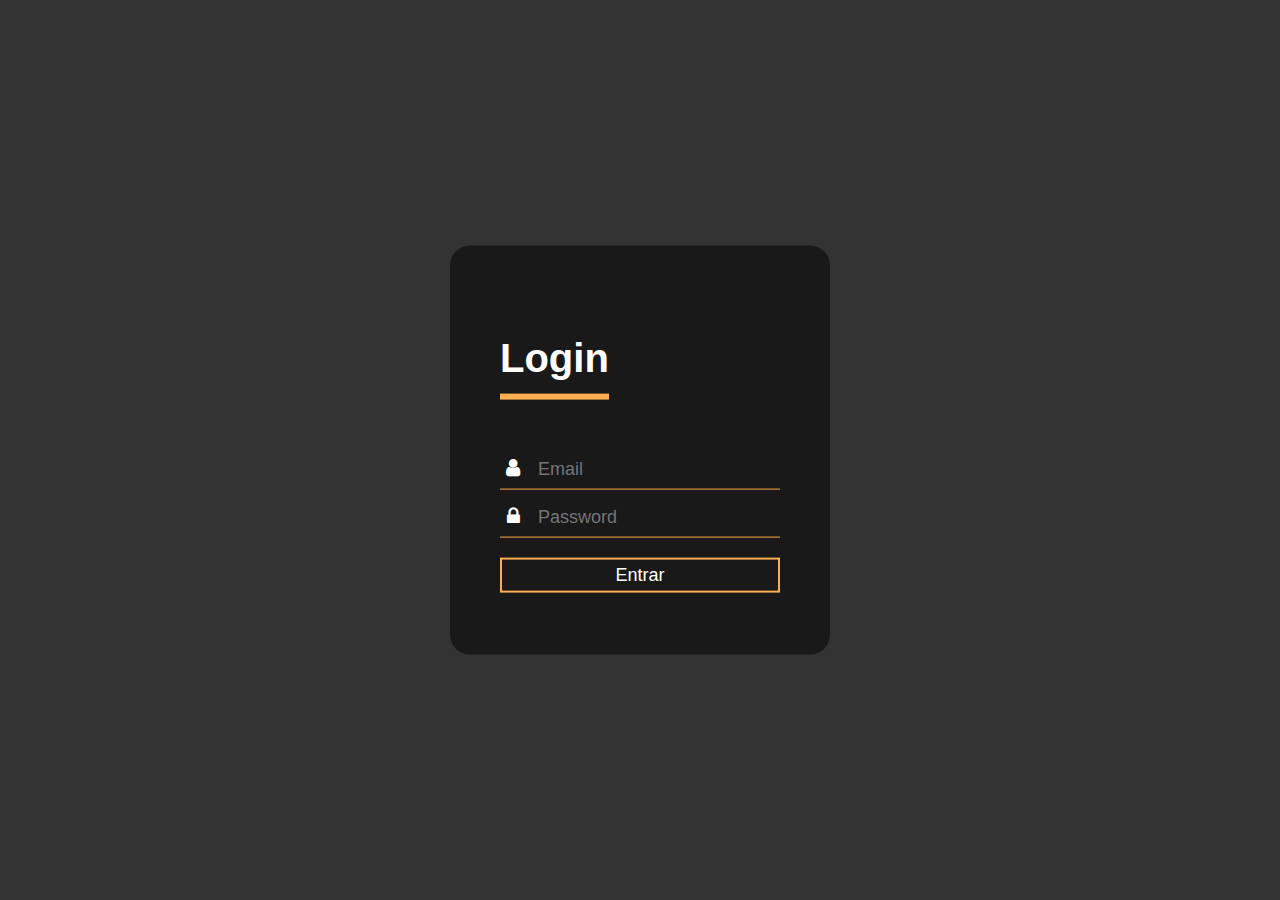
<file: index.html>
<!DOCTYPE html>
<html>
    <head>
        <title>Formulário de login HTML/CSS</title>
        <meta charset="utf-8">
        <meta name="viewport" content="width=device-width">
        <link rel="stylesheet" href="./assets/css/index.css">
    </head>
    <body>
        <div class="login-box">
            <h1>Login</h1>
            <form action="login_accion.php" method="post">
                <div class="textbox">
                    <i class="fa fa-user" aria-hidden="true"></i>
                    <input type="text" placeholder="Email" id="email" name="email" value="">
                </div>

                <div class="textbox">
                    <i class="fa fa-lock" aria-hidden="true"></i>
                    <input type="password" placeholder="Password" id="clave" name="clave" value="">
                </div>

                <input type="submit" class="btn" name="" value="Entrar">
            </form>
        </div>
    </body>
</html>
</file>
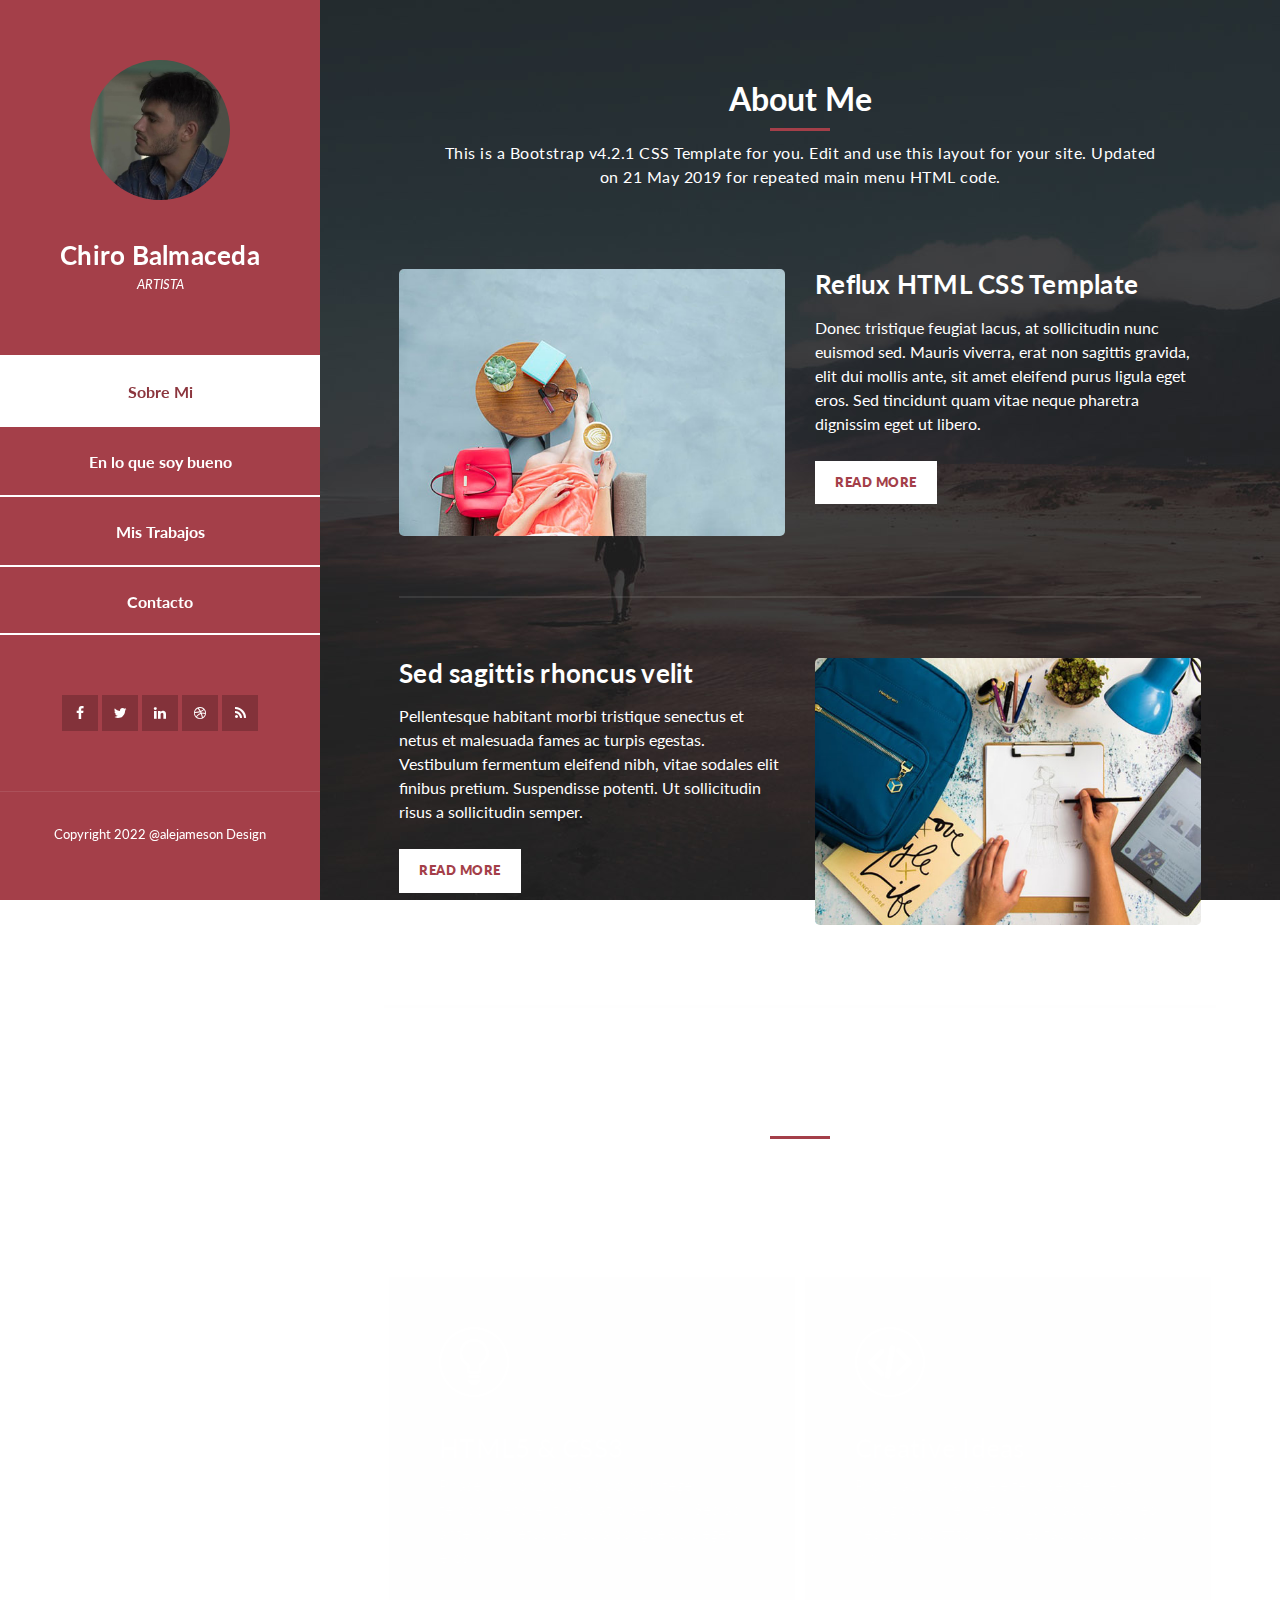
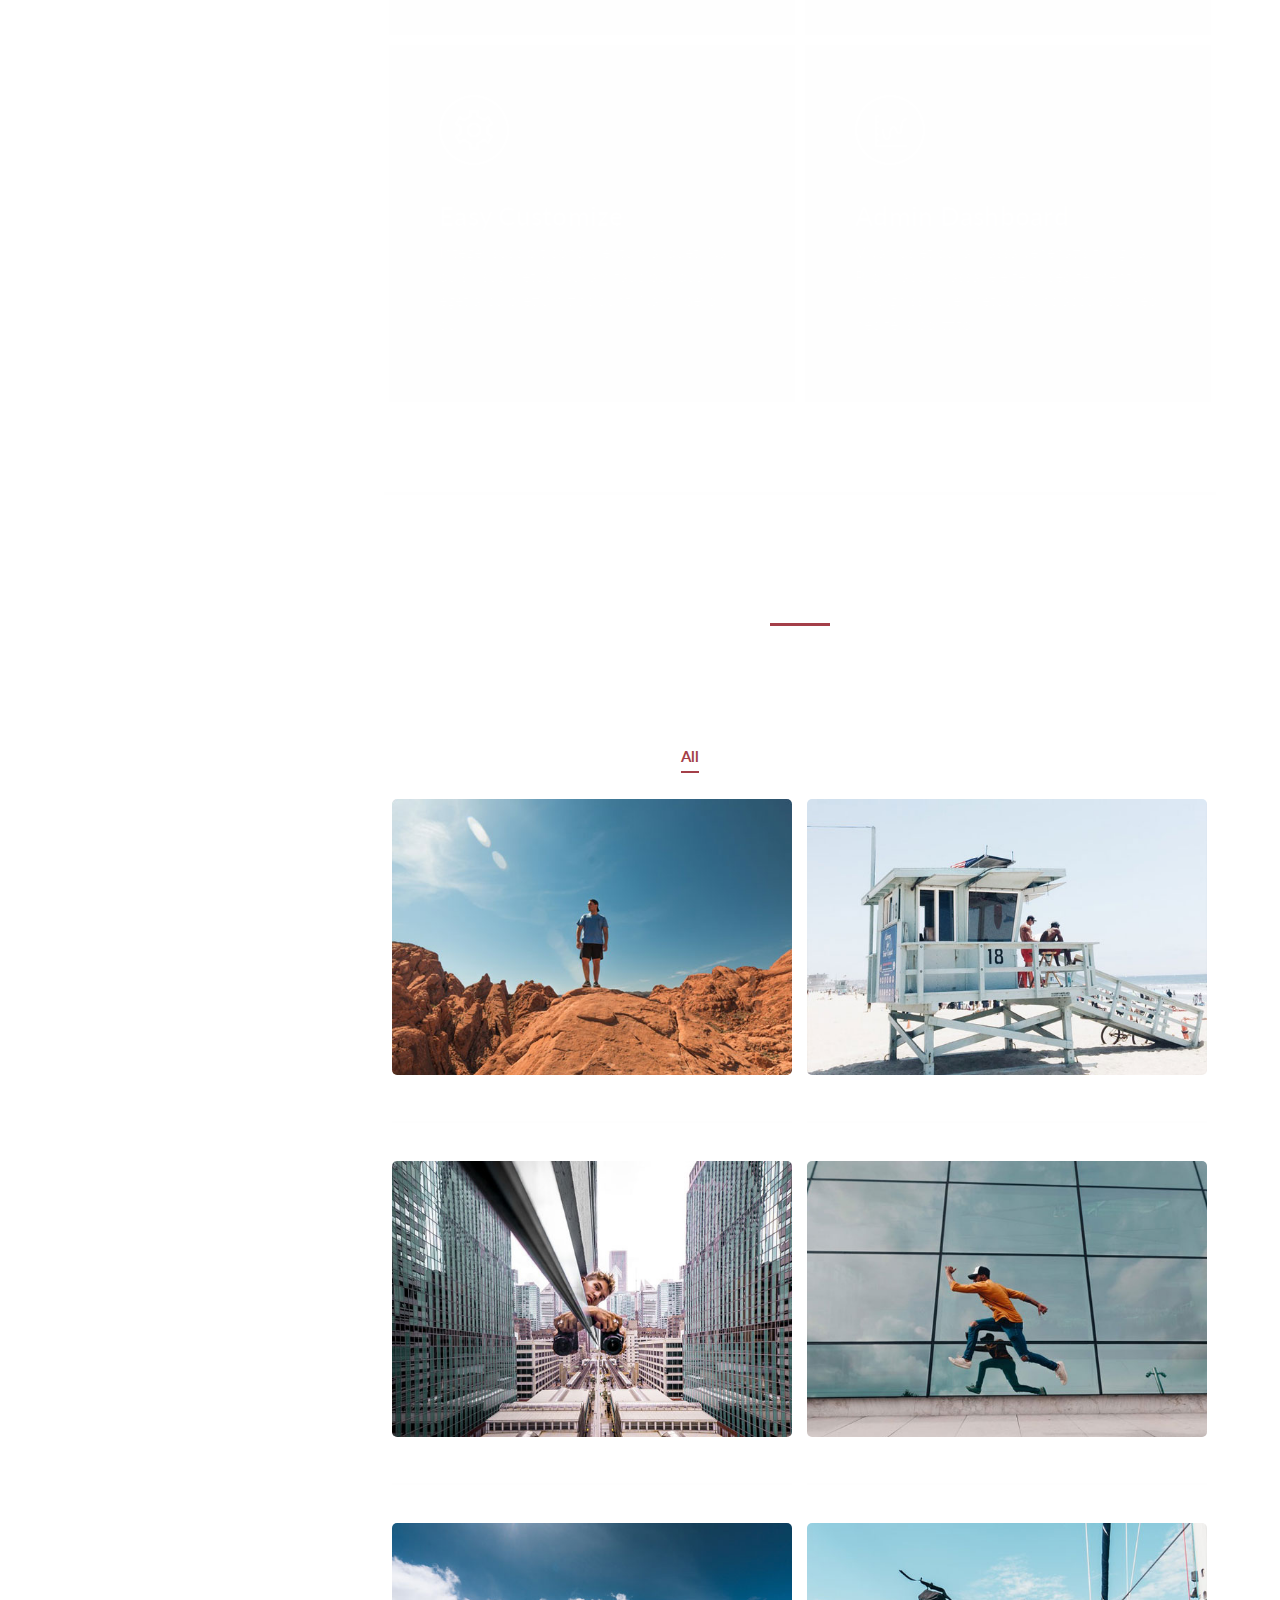
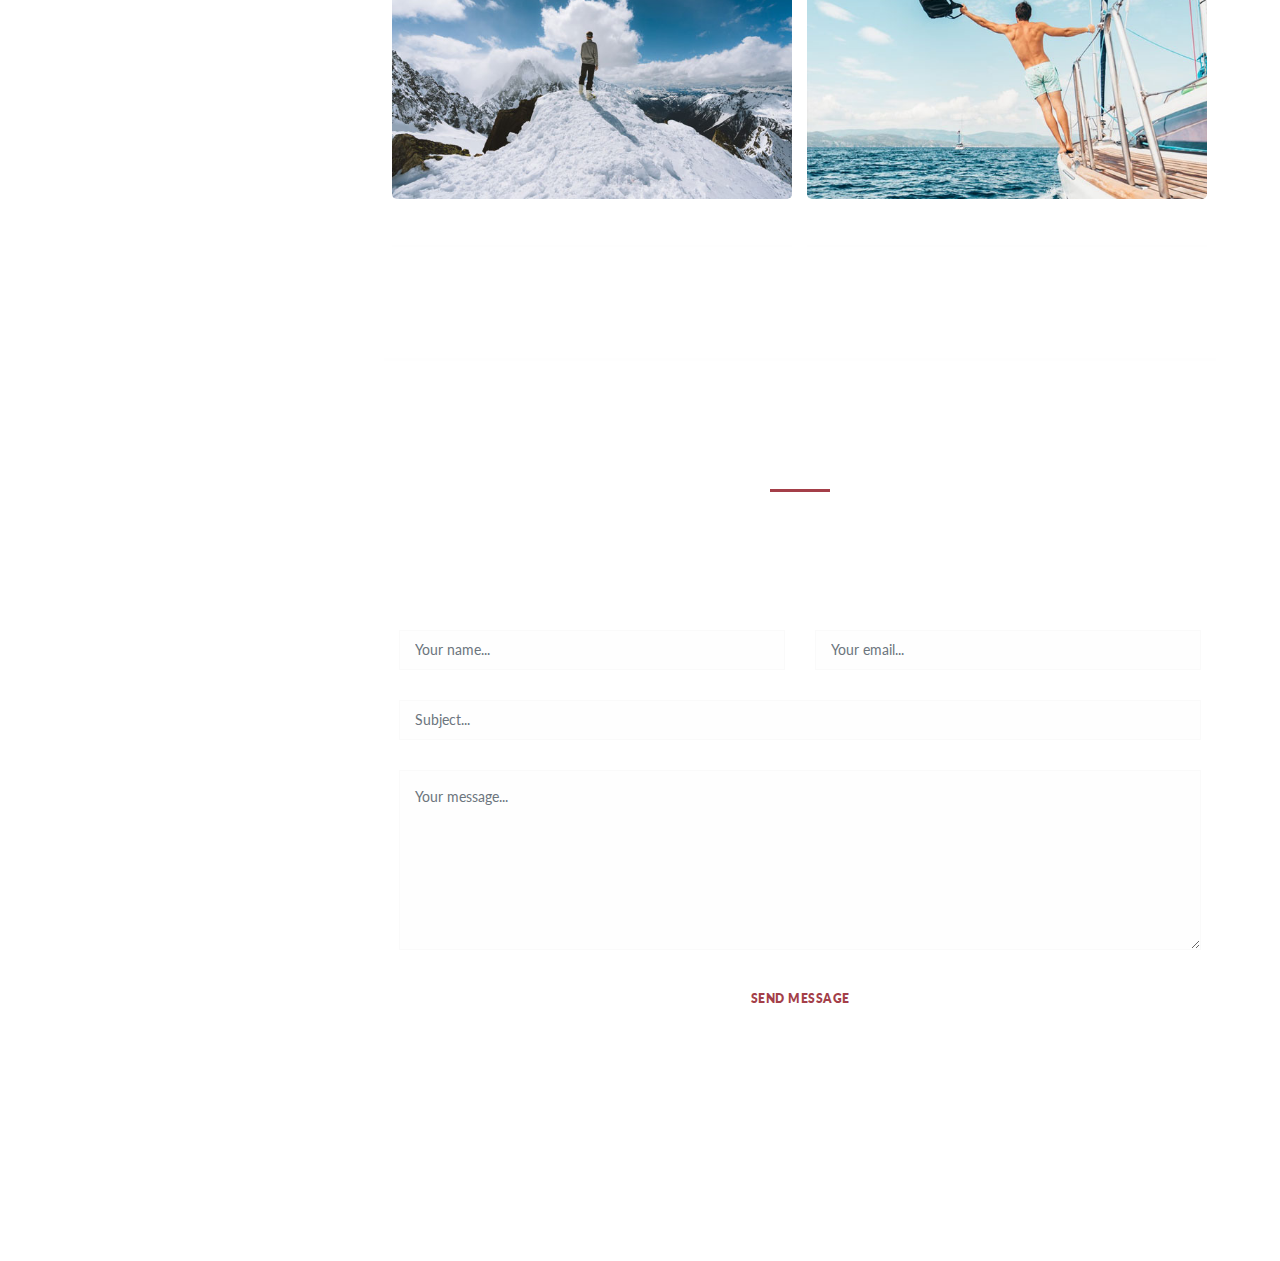
<file: portfolio.html>
<!DOCTYPE html>
<html lang="en">
  <head>
    <meta charset="utf-8" />
    <meta
      name="viewport"
      content="width=device-width, initial-scale=1, shrink-to-fit=no"
    />
    <meta name="description" content="" />
    <meta name="author" content="" />
    <link
      href="https://fonts.googleapis.com/css?family=Lato:100,300,400,700,900"
      rel="stylesheet"
    />

    <title>Reflux HTML CSS Template</title>
<!--
Reflux Template
https://templatemo.com/tm-531-reflux
-->
    <!-- Bootstrap core CSS -->
    <link href="vendor/bootstrap/css/bootstrap.min.css" rel="stylesheet" />

    <!-- Additional CSS Files -->
    <link rel="stylesheet" href="assets/css/fontawesome.css" />
    <link rel="stylesheet" href="assets/css/templatemo-style.css" />
    <link rel="stylesheet" href="assets/css/owl.css" />
    <link rel="stylesheet" href="assets/css/lightbox.css" />
  </head>

  <body>
    <div id="page-wraper">
      <!-- Sidebar Menu -->
      <div class="responsive-nav">
        <i class="fa fa-bars" id="menu-toggle"></i>
        <div id="menu" class="menu">
          <i class="fa fa-times" id="menu-close"></i>
          <div class="container">
            <div class="image">
              <a href="#"><img src="assets/images/author-image.jpg" alt="" /></a>
            </div>
            <div class="author-content">
              <h4>Chiro Balmaceda</h4>
              <span>ARTISTA</span>
            </div>
            <nav class="main-nav" role="navigation">
              <ul class="main-menu">
                <li><a href="#section1">Sobre Mi</a></li>
                <li><a href="#section2">En lo que soy bueno</a></li>
                <li><a href="#section3">Mis Trabajos</a></li>
                <li><a href="#section4">Contacto</a></li>
              </ul>
            </nav>
            <div class="social-network">
              <ul class="soial-icons">
                <li>
                  <a href="https://fb.com/templatemo"
                    ><i class="fa fa-facebook"></i
                  ></a>
                </li>
                <li>
                  <a href="#"><i class="fa fa-twitter"></i></a>
                </li>
                <li>
                  <a href="#"><i class="fa fa-linkedin"></i></a>
                </li>
                <li>
                  <a href="#"><i class="fa fa-dribbble"></i></a>
                </li>
                <li>
                  <a href="#"><i class="fa fa-rss"></i></a>
                </li>
              </ul>
            </div>
            <div class="copyright-text">
              <p>Copyright 2022 @alejameson Design</p>
            </div>
          </div>
        </div>
      </div>

      <section class="section about-me" data-section="section1">
        <div class="container">
          <div class="section-heading">
            <h2>About Me</h2>
            <div class="line-dec"></div>
            <span
              >This is a Bootstrap v4.2.1 CSS Template for you. Edit and use
              this layout for your site. Updated on 21 May 2019 for repeated main menu HTML code.</span
            >
          </div>
          <div class="left-image-post">
            <div class="row">
              <div class="col-md-6">
                <div class="left-image">
                  <img src="assets/images/left-image.jpg" alt="" />
                </div>
              </div>
              <div class="col-md-6">
                <div class="right-text">
                  <h4>Reflux HTML CSS Template</h4>
                  <p>
                    Donec tristique feugiat lacus, at sollicitudin nunc euismod
                    sed. Mauris viverra, erat non sagittis gravida, elit dui
                    mollis ante, sit amet eleifend purus ligula eget eros. Sed
                    tincidunt quam vitae neque pharetra dignissim eget ut
                    libero.
                  </p>
                  <div class="white-button">
                    <a href="#">Read More</a>
                  </div>
                </div>
              </div>
            </div>
          </div>
          <div class="right-image-post">
            <div class="row">
              <div class="col-md-6">
                <div class="left-text">
                  <h4>Sed sagittis rhoncus velit</h4>
                  <p>
                    Pellentesque habitant morbi tristique senectus et netus et
                    malesuada fames ac turpis egestas. Vestibulum fermentum
                    eleifend nibh, vitae sodales elit finibus pretium.
                    Suspendisse potenti. Ut sollicitudin risus a sollicitudin
                    semper.
                  </p>
                  <div class="white-button">
                    <a href="#">Read More</a>
                  </div>
                </div>
              </div>
              <div class="col-md-6">
                <div class="right-image">
                  <img src="assets/images/right-image.jpg" alt="" />
                </div>
              </div>
            </div>
          </div>
        </div>
      </section>

      <section class="section my-services" data-section="section2">
        <div class="container">
          <div class="section-heading">
            <h2>What I’m good at?</h2>
            <div class="line-dec"></div>
            <span
              >Curabitur leo felis, rutrum vitae varius eu, malesuada a tortor.
              Vestibulum congue leo et tellus aliquam, eu viverra nulla semper.
              Nullam eu faucibus diam. Donec eget massa ante.</span
            >
          </div>
          <div class="row">
            <div class="col-md-6">
              <div class="service-item">
                <div class="first-service-icon service-icon"></div>
                <h4>HTML5 &amp; CSS3</h4>
                <p>
                  Phasellus non convallis dolor. Integer tempor hendrerit arcu
                  at bibendum. Sed ac ante non metus vehicula congue quis eget
                  eros.
                </p>
              </div>
            </div>
            <div class="col-md-6">
              <div class="service-item">
                <div class="second-service-icon service-icon"></div>
                <h4>Creative Ideas</h4>
                <p>
                  Proin lacus massa, eleifend sed fermentum in, dignissim vel
                  metus. Nunc accumsan leo nec felis porttitor, ultricies
                  faucibus purus mollis.
                </p>
              </div>
            </div>
            <div class="col-md-6">
              <div class="service-item">
                <div class="third-service-icon service-icon"></div>
                <h4>Easy Customize</h4>
                <p>
                  Integer suscipit condimentum aliquet. Nam quis risus metus.
                  Nullam faucibus quam eget arcu pretium tincidunt. Nam libero
                  dui.
                </p>
              </div>
            </div>
            <div class="col-md-6">
              <div class="service-item">
                <div class="fourth-service-icon service-icon"></div>
                <h4>Admin Dashboard</h4>
                <p>
                  Vivamus et dui a massa venenatis fringilla. Proin lacus massa,
                  eleifend sed fermentum in, dignissim vel metus. Nunc accumsan
                  leo nec felis porttitor.
                </p>
              </div>
            </div>
          </div>
        </div>
      </section>

      <section class="section my-work" data-section="section3">
        <div class="container">
          <div class="section-heading">
            <h2>My Work</h2>
            <div class="line-dec"></div>
            <span
              >Aenean sollicitudin ex mauris, lobortis lobortis diam euismod sit
              amet. Duis ac elit vulputate, lobortis arcu quis, vehicula
              mauris.</span
            >
          </div>
          <div class="row">
            <div class="isotope-wrapper">
              <form class="isotope-toolbar">
                <label
                  ><input
                    type="radio"
                    data-type="*"
                    checked=""
                    name="isotope-filter"
                  />
                  <span>all</span></label
                >
                <label
                  ><input
                    type="radio"
                    data-type="people"
                    name="isotope-filter"
                  />
                  <span>people</span></label
                >
                <label
                  ><input
                    type="radio"
                    data-type="nature"
                    name="isotope-filter"
                  />
                  <span>nature</span></label
                >
                <label
                  ><input
                    type="radio"
                    data-type="animals"
                    name="isotope-filter"
                  />
                  <span>animals</span></label
                >
              </form>
              <div class="isotope-box">
                <div class="isotope-item" data-type="nature">
                  <figure class="snip1321">
                    <img
                      src="assets/images/portfolio-01.jpg"
                      alt="sq-sample26"
                    />
                    <figcaption>
                      <a
                        href="assets/images/portfolio-01.jpg"
                        data-lightbox="image-1"
                        data-title="Caption"
                        ><i class="fa fa-search"></i
                      ></a>
                      <h4>First Title</h4>
                      <span>free to use our template</span>
                    </figcaption>
                  </figure>
                </div>

                <div class="isotope-item" data-type="people">
                  <figure class="snip1321">
                    <img
                      src="assets/images/portfolio-02.jpg"
                      alt="sq-sample26"
                    />
                    <figcaption>
                      <a
                        href="assets/images/portfolio-02.jpg"
                        data-lightbox="image-1"
                        data-title="Caption"
                        ><i class="fa fa-search"></i
                      ></a>
                      <h4>Second Title</h4>
                      <span>please tell your friends</span>
                    </figcaption>
                  </figure>
                </div>

                <div class="isotope-item" data-type="animals">
                  <figure class="snip1321">
                    <img
                      src="assets/images/portfolio-03.jpg"
                      alt="sq-sample26"
                    />
                    <figcaption>
                      <a
                        href="assets/images/portfolio-03.jpg"
                        data-lightbox="image-1"
                        data-title="Caption"
                        ><i class="fa fa-search"></i
                      ></a>
                      <h4>Item Third</h4>
                      <span>customize anything</span>
                    </figcaption>
                  </figure>
                </div>

                <div class="isotope-item" data-type="people">
                  <figure class="snip1321">
                    <img
                      src="assets/images/portfolio-04.jpg"
                      alt="sq-sample26"
                    />
                    <figcaption>
                      <a
                        href="assets/images/portfolio-04.jpg"
                        data-lightbox="image-1"
                        data-title="Caption"
                        ><i class="fa fa-search"></i
                      ></a>
                      <h4>Item Fourth</h4>
                      <span>Re-distribution not allowed</span>
                    </figcaption>
                  </figure>
                </div>

                <div class="isotope-item" data-type="nature">
                  <figure class="snip1321">
                    <img
                      src="assets/images/portfolio-05.jpg"
                      alt="sq-sample26"
                    />
                    <figcaption>
                      <a
                        href="assets/images/portfolio-05.jpg"
                        data-lightbox="image-1"
                        data-title="Caption"
                        ><i class="fa fa-search"></i
                      ></a>
                      <h4>Fifth Awesome</h4>
                      <span>Ut sollicitudin risus</span>
                    </figcaption>
                  </figure>
                </div>

                <div class="isotope-item" data-type="animals">
                  <figure class="snip1321">
                    <img
                      src="assets/images/portfolio-06.jpg"
                      alt="sq-sample26"
                    />
                    <figcaption>
                      <a
                        href="assets/images/portfolio-06.jpg"
                        data-lightbox="image-1"
                        data-title="Caption"
                        ><i class="fa fa-search"></i
                      ></a>
                      <h4>Awesome Sixth</h4>
                      <span>Donec eget massa ante</span>
                    </figcaption>
                  </figure>
                </div>
              </div>
            </div>
          </div>
        </div>
      </section>

      <section class="section contact-me" data-section="section4">
        <div class="container">
          <div class="section-heading">
            <h2>Contact Me</h2>
            <div class="line-dec"></div>
            <span
              >Fusce eget nibh nec justo interdum condimentum. Morbi justo ex,
              efficitur at ante ac, tincidunt maximus ligula. Lorem ipsum dolor
              sit amet, consectetur adipiscing elit.</span
            >
          </div>
          <div class="row">
            <div class="right-content">
              <div class="container">
                <form id="contact" action="contact_accion.php" method="post">
                  <div class="row">
                    <div class="col-md-6">
                      <fieldset>
                        <input
                          name="name"
                          type="text"
                          class="form-control"
                          id="name"
                          placeholder="Your name..."
                          required=""
                        />
                      </fieldset>
                    </div>
                    <div class="col-md-6">
                      <fieldset>
                        <input
                          name="email"
                          type="text"
                          class="form-control"
                          id="email"
                          placeholder="Your email..."
                          required=""
                        />
                      </fieldset>
                    </div>
                    <div class="col-md-12">
                      <fieldset>
                        <input
                          name="subject"
                          type="text"
                          class="form-control"
                          id="subject"
                          placeholder="Subject..."
                          required=""
                        />
                      </fieldset>
                    </div>
                    <div class="col-md-12">
                      <fieldset>
                        <textarea
                          name="message"
                          rows="6"
                          class="form-control"
                          id="message"
                          placeholder="Your message..."
                          required=""
                        ></textarea>
                      </fieldset>
                    </div>
                    <div class="col-md-12">
                      <fieldset>
                        <button type="submit" id="form-submit" class="button">
                          Send Message
                        </button>
                      </fieldset>
                    </div>
                  </div>
                </form>
              </div>
            </div>
          </div>
        </div>
      </section>
    </div>

    <!-- Scripts -->
    <!-- Bootstrap core JavaScript -->
    <script src="vendor/jquery/jquery.min.js"></script>
    <script src="vendor/bootstrap/js/bootstrap.bundle.min.js"></script>

    <script src="assets/js/isotope.min.js"></script>
    <script src="assets/js/owl-carousel.js"></script>
    <script src="assets/js/lightbox.js"></script>
    <script src="assets/js/custom.js"></script>
    <script>
      //according to loftblog tut
      $(".main-menu li:first").addClass("active");

      var showSection = function showSection(section, isAnimate) {
        var direction = section.replace(/#/, ""),
          reqSection = $(".section").filter(
            '[data-section="' + direction + '"]'
          ),
          reqSectionPos = reqSection.offset().top - 0;

        if (isAnimate) {
          $("body, html").animate(
            {
              scrollTop: reqSectionPos
            },
            800
          );
        } else {
          $("body, html").scrollTop(reqSectionPos);
        }
      };

      var checkSection = function checkSection() {
        $(".section").each(function() {
          var $this = $(this),
            topEdge = $this.offset().top - 80,
            bottomEdge = topEdge + $this.height(),
            wScroll = $(window).scrollTop();
          if (topEdge < wScroll && bottomEdge > wScroll) {
            var currentId = $this.data("section"),
              reqLink = $("a").filter("[href*=\\#" + currentId + "]");
            reqLink
              .closest("li")
              .addClass("active")
              .siblings()
              .removeClass("active");
          }
        });
      };

      $(".main-menu").on("click", "a", function(e) {
        e.preventDefault();
        showSection($(this).attr("href"), true);
      });

      $(window).scroll(function() {
        checkSection();
      });
    </script>
  </body>
</html>
</file>
<file: assets/css/index.css>
@import "https://stackpath.bootstrapcdn.com/font-awesome/4.7.0/css/font-awesome.min.css";

body {
    margin: 0;
    padding: 0;
    font-family: sans-serif;
    background-color: #333;
    background-size: cover;
}

.login-box {
    width: 280px;
    position: absolute;
    top: 50%;
    left: 50%;
    transform: translate(-50%, -50%);
    color: #fff;
    background: rgba(0, 0, 0, 0.5);
    padding: 50px;
    border-radius: 20px;
}

.login-box h1 {
    float: left;
    font-size: 40px;
    border-bottom: 6px solid #fcaf50;
    margin-bottom: 50px;
    padding: 13px 0;
}

.textbox {
    width: 100%;
    overflow: hidden;
    font-size: 20px;
    padding: 8px 0;
    margin: 8px 0;
    border-bottom: 1px solid #fcaf50;
}

.textbox i {
    width: 26px;
    float: left;
    text-align: center;
}

.textbox input {
    border: none;
    outline: none;
    background-color: transparent;
    color: #fff;
    font-size: 18px;
    width: 80%;
    float: left;
    margin: 0 10px;
}

.btn {
    width: 100%;
    background-color: transparent;
    border: 2px solid #fcaf50;
    color: #fff;
    padding: 5px;
    font-size: 18px;
    cursor: pointer;
    margin: 12px 0;
}

.btn:hover {
    background-color: #fcaf50;
    color: #000;
    transition: .5s;
}

.btn:active {
    background-color: #000;
    color: #fcaf50;
}
</file>
<file: assets/css/templatemo-style.css>
/*

Reflux Template

https://templatemo.com/tm-531-reflux

*/

@import url(fontawesome.css);
@import url("https://fonts.googleapis.com/css?family=Lato:100,300,400,700,900");
body {
    font-family: 'Lato', sans-serif;
}

#page-wraper {
    background: url(../images/page-bg.jpg) no-repeat center center fixed;
    -webkit-background-size: cover;
    -moz-background-size: cover;
    -o-background-size: cover;
    background-size: cover;
    width: 100%;
}


/* Basic */

body {
    overflow-x: hidden;
}

input,
select,
textarea {
    outline: none;
}

a,
a:hover {
    text-decoration: none;
}

p {
    font-size: 16px;
    line-height: 24px;
    color: #fff;
}

h4 {
    font-size: 26px;
    font-weight: 700;
    color: #fff;
    letter-spacing: 0.25px;
}

img {
    width: 100%;
    overflow: hidden;
}

ul {
    padding: 0;
    margin: 0;
    list-style: none;
}

ul li {
    display: inline-block;
}

html {
    -webkit-box-sizing: border-box;
    -moz-box-sizing: border-box;
    box-sizing: border-box;
}

*,
*:before,
*:after {
    -webkit-box-sizing: inherit;
    -moz-box-sizing: inherit;
    box-sizing: inherit;
}

.clearfix {
    zoom: 1;
}

.clearfix:before,
.clearfix:after {
    content: "";
    display: table;
}

.clearfix:after {
    clear: both;
}

.container {
    margin: 0 auto;
}

.main-nav {
    text-align: center;
}

.main-nav li:last-child a {
    border-bottom: 2px solid #fff;
}

.main-nav li {
    display: block;
}

.main-nav li a {
    height: 70px;
    line-height: 70px;
    display: inline-block;
    font-size: 16px;
    font-weight: 700;
    color: #fff;
    width: 100%;
    transition: all 0.5s;
    border-top: 2px solid #fff;
}

.main-nav li:hover a,
.main-nav li.active a {
    background: #fff;
    color: #8c363e;
}

/* Sidebar Menu */

.menu .image {
    margin-top: 60px;
}

.menu .image img {
    width: 140px;
    height: 140px;
    border-radius: 50%;
    text-align: center;
}

.menu .author-content {
    margin: 40px 0px 60px 0px;
}

.menu .author-content h4 {
    margin-bottom: 0px;
}

.menu .author-content span {
    font-size: 13px;
    font-style: italic;
    color: #fff;
}

.menu .social-network {
    margin-top: 60px;
}

.menu .social-network ul li {
    margin: 0 3px;
}

.menu .social-network ul li a {
    width: 40px;
    height: 40px;
    display: inline-block;
    text-align: center;
    line-height: 40px;
    background-color: rgba(0, 0, 0, 0.2);
    color: #fff;
    font-size: 14px;
    transition: all 0.5s;
}

.menu .social-network ul li a:hover {
    background-color: #fff;
    color: #a43f49;
}

.menu .copyright-text {
    position: relative;
    margin-top: 60px;
}

.menu .copyright-text p {
    border-top: 1px solid rgba(250, 250, 250, 0.1);
    display: inline-block;
    width: 100%;
    padding-left: 30px;
    padding-right: 30px;
    padding-top: 30px;
    font-size: 13px;
}

.menu:before,
.menu:after {
    content: "";
    display: table;
}

.menu:after {
    clear: both;
}

.menu a {
    text-decoration: none;
    color: inherit;
}

.menu {
    text-align: center;
}

.menu::-webkit-scrollbar {
    display: none;
}

.menu {
    left: 10%;
  -webkit-transition: -webkit-transform 233ms cubic-bezier(0, 0, 0.21, 1);
  -webkit-overflow-scrolling: touch;
  background-color: #a43f49;
  box-sizing: border-box;
  height: 100vh;  
  max-height: 100vh !important;
  max-width: 80vw !important;
  min-width: 45px !important;
  outline: none;
  overflow-x: hidden !important;
  overflow-y: auto !important;
  padding: 0;
  position: fixed !important;
  top: calc(0px);  
  width: 20%;
  will-change: transform;
  z-index: 9999 !important;
}

.menu-toggle {
  color: #fff;
  cursor: pointer;
  font-size: 25px;
  position: fixed;
  right: 25px;
  top: 25px;
}

#menu-toggle {
    z-index: 999;
    cursor: pointer;
    position: fixed;
    top: 0;
    left: 0;
    color: #a43f49;
    background-color: #fff;
    width: 60px;
    height: 60px;
    text-align: center;
    display: inline-block;
    line-height: 60px;
}

.menu-close {
  cursor: pointer;
}

#menu-close {
    cursor: pointer;
    text-align: right;
    color: #a43f49;
    background-color: #fff;
    width: 100%;
    height: 60px;
    text-align: center;
    display: inline-block;
    line-height: 60px;
}


/* Section */

.section {
    color: #fff;
    width: 55%;
    right: 10%;
    left: 35%;
    position: relative;
    min-height: 100vh;
    padding-bottom: 80px;
    border-bottom: 3px solid rgba(250, 250, 250, 0.25);
}

.section-heading {
    text-align: center;
    padding: 80px 45px;
}

.section-heading h2 {
    font-size: 32px;
    font-weight: 700;
    color: #fff;
}

.section-heading .line-dec {
    width: 60px;
    height: 3px;
    background-color: #a43f49;
    margin: 10px auto;
}

.section-heading span {
    margin-top: 5px;
    font-size: 16px;
    color: #fff;
    letter-spacing: 0.5px;
}


/* Buttons */

.white-button a {
    display: inline-block;
    padding: 12px 20px;
    background-color: #fff;
    color: #a43f49;
    font-size: 13px;
    font-weight: 800;
    letter-spacing: 0.5px;
    text-transform: uppercase;
    transition: all 0.5s;
}

.white-button a:hover {
    background-color: #a43f49;
    color: #fff;
}

button {
    display: inline-block;
    padding: 10px 20px;
    background-color: #fff;
    color: #a43f49;
    font-size: 12px;
    font-weight: 800;
    letter-spacing: 0.5px;
    text-transform: uppercase;
    transition: all 0.5s;
    border: none;
    outline: none;
    cursor: pointer;
}

button:hover {
    outline: none;
    background-color: #a43f49;
    color: #fff;
}


/* Left & Right Post */

.right-image-post {
    margin-top: 60px;
    padding-top: 60px;
    border-top: 2px solid rgba(250, 250, 250, 0.1);
}

.left-image img,
.right-image img {
    border-radius: 5px;
}

.right-image-post h4,
.left-image-post h4 {
    margin-top: 30px;
}

.right-image-post p,
.left-image-post p {
    margin-top: 20px;
}

.right-image-post .white-button,
.left-image-post .white-button {
    margin-top: 30px;
}


/* Services */

.my-services .col-md-6 {
    padding-left: 5px;
    padding-right: 5px;
}

.service-item {
    margin-bottom: 10px;
    padding: 50px;
    background-color: rgba(250, 250, 250, 0.1);
    transition: all 0.5s;
}

.service-item h4 {
    transition: all 0.5s;
}

.service-item p {
    transition: all 0.5s;
}

.service-item:hover {
    background-color: rgba(250, 250, 250, 1);
}

.service-item:hover h4 {
    color: #1e1e1e;
}

.service-item:hover p {
    color: #4a4a4a;
}

.service-item .service-icon {
    width: 70px;
    height: 70px;
    display: inline-block;
    margin-bottom: 30px;
    background-size: cover;
    background-repeat: no-repeat;
    transition: all 0.5s;
}

.service-item .first-service-icon {
    background-image: url(../images/first-white-icon.png);
}

.service-item:hover .first-service-icon {
    background-image: url(../images/first-main-icon.png);
}

.service-item .second-service-icon {
    background-image: url(../images/second-white-icon.png);
}

.service-item:hover .second-service-icon {
    background-image: url(../images/second-main-icon.png);
}

.service-item .third-service-icon {
    background-image: url(../images/third-white-icon.png);
}

.service-item:hover .third-service-icon {
    background-image: url(../images/third-main-icon.png);
}

.service-item .fourth-service-icon {
    background-image: url(../images/fourth-white-icon.png);
}

.service-item:hover .fourth-service-icon {
    background-image: url(../images/fourth-main-icon.png);
}


/* My Work */

section.my-work .section-heading {
    text-align: center;
    padding: 80px 45px 50px 45px;
}

.isotope-wrapper {
    position: relative;
    width: 100%;
    margin: auto;
}

.isotope-toolbar input[type="radio"] {
    display: none;
}

.isotope-toolbar span {
    text-transform: capitalize;
    display: inline-block;
    margin-right: 15px;
    padding-bottom: 3px;
    font-size: 15px;
    font-weight: 700;
    border-bottom: 2px solid transparent;
    transform: ease-in-out 0.5s;
    cursor: pointer;
}

.isotope-toolbar input[type="radio"]:checked + span {
    color: #a43f49;
    border-bottom: 2px solid #a43f49;
}

.isotope-box {
    position: relative;
    width: 100%;
}

.isotope-toolbar {
    text-align: center;
    margin: 10px;
}

.isotope-toolbar p {
    border-top: 1px solid #fff;
    padding-top: 15px;
}

.isotope-toolbar a {
    color: #fff;
}

.isotope-item {
    position: relative;
    width: 48%;
    margin: 1%;
    border-bottom: 2px solid rgba(250,250,250,0.1);
    padding-bottom: 30px;
    margin-bottom: 30px;
}

.isotope-item img {
    top: 0;
    left: 0;
    width: 100%;
    height: 100%;
    border-radius: 5px;
}

.lazyload {
    background: #f7f7f7;
}

.lazyloading {
    background: #f7f7f7 url(//afarkas.github.io/lazysizes/assets/imgs/loader.gif) no-repeat center;
    min-height: 60px;
}

figure.snip1321 {
  overflow: hidden;
  text-align: center;
  -webkit-perspective: 50em;
  perspective: 50em;
}
figure.snip1321 * {
  -webkit-box-sizing: padding-box;
  box-sizing: padding-box;
  -webkit-transition: all 0.2s ease-out;
  transition: all 0.2s ease-out;
}
figure.snip1321 figcaption {
  top: 50%;
  left: 20px;
  right: 20px;
  position: absolute;
  opacity: 0;
  z-index: 1;
}
figure.snip1321 h4 {
    margin-top: 15px;
  margin-bottom: 5px;
  color: #232323;
}
figure.snip1321 span {
    font-size: 14px;
    font-style: italic;
    display: block;
    color: #7a7a7a;
}
figure.snip1321 i {
  position: relative!important;
  font-size: 18px;
  background-color: #a43f49;
  width: 40px;
  height: 40px;
  display: inline-block;
  text-align: center;
  line-height: 40px;
  border-radius: 5px;
  color: #fff;
}
figure.snip1321:after {
  background-color: #ffffff;
  position: absolute;
  content: "";
  display: block;
  top: 20px;
  left: 20px;
  right: 20px;
  bottom: 20px;
  -webkit-transition: all 0.4s ease-in-out;
  transition: all 0.4s ease-in-out;
  -webkit-transform: rotateX(-90deg);
  transform: rotateX(-90deg);
  -webkit-transform-origin: 50% 50%;
  -ms-transform-origin: 50% 50%;
  transform-origin: 50% 50%;
  opacity: 0;
}
figure.snip1321 a {
  left: 0;
  right: 0;
  top: 0;
  bottom: 0;
  z-index: 1;
}
figure.snip1321:hover figcaption,
figure.snip1321.hover figcaption {
  -webkit-transform: translateY(-50%);
  transform: translateY(-50%);
  opacity: 1;
  -webkit-transition-delay: 0.2s;
  transition-delay: 0.2s;
}
figure.snip1321:hover:after,
figure.snip1321.hover:after {
  -webkit-transform: rotateX(0);
  transform: rotateX(0);
  opacity: 0.9;
}


/* Contact Me */

section.contact-me {
    border-bottom: none;
}

#contact input {
    background-color: rgba(250,250,250,0.1);
    border: 1px solid rgba(250,250,250,1);
    border-radius: 0px;
    margin-bottom: 30px;
    color: #fff;
    font-size: 14px;
    height: 40px;
    line-height: 40px;
    width: 100%;
    padding-left: 15px;
}

#contact input:focus {
    outline: none;
    box-shadow: none;
}

#contact textarea {
    background-color: rgba(250,250,250,0.1);
    border: 1px solid rgba(250,250,250,1);
    border-radius: 0px;
    margin-bottom: 30px;
    color: #fff;
    font-size: 14px;
    height: 180px;
    max-height: 220px;
    line-height: 40px;
    width: 100%;
    padding-left: 15px;
}

#contact textarea:focus {
    outline: none;
    box-shadow: none;
}

#contact {
    text-align: center;
}

@media screen and (max-width: 1680px) {
    .menu {
        left: 5%;
    }

    .section {
        color: #fff;
        width: 65%;
        right: 5%;
        left: 30%;
    }
}

@media screen and (max-width: 1680px) and (min-width: 846px) { 
    .menu .social-network ul li a {
        width: 36px;
        height: 36px;
        line-height: 36px;
    }

    .menu .social-network ul li {
        margin: 0;
    }

    .menu .image {
        margin-top: 60px;
    }
}

@media screen and (max-width: 1280px) {
    .menu {
        left: 0%;
    }

    .right-image-post h4,
    .left-image-post h4 {
        margin-top: 0px;
    }

    .right-image-post p,
    .left-image-post p {
        margin-top: 15px;
    }

    .right-image-post .white-button,
    .left-image-post .white-button {
        margin-top: 25px;
    }

}

.menu .container {
    padding-left: 0;
    padding-right: 0;
}

@media screen and (max-width: 1280px) and (min-width: 846px) {
    .menu {
        width: 25%;
    }
}

#menu-toggle,
#menu-close {
    display: none;
}  

@media screen and (max-width: 845px) {        
    #menu-toggle,
    #menu-close {
        display: inline-block;
    }    

    .menu {        
        width: 320px;
        -webkit-transform: translateX(-100%) !important;
        transform: translateX(-100%) !important;
        transition: -webkit-transform 233ms cubic-bezier(0, 0, 0.21, 1);
        transition: transform 233ms cubic-bezier(0, 0, 0.21, 1);
        transition: transform 233ms cubic-bezier(0, 0, 0.21, 1), -webkit-transform 233ms cubic-bezier(0, 0, 0.21, 1);
    }

    .menu .image {
        margin-top: 40px;        
    }

    .menu .image img {
        width: 120px;
        height: 120px;
    }

    .menu .author-content {
        margin: 20px 0px 40px 0px;
    }

    .menu .container {
        padding-left: 15px;
        padding-right: 15px;
    }

    .menu.open {
        display: inline-block;
        -webkit-transform: translateX(0) !important;
                transform: translateX(0) !important;
    }

    .responsive-nav {
        display: inline-block;
    }
    .section {
        width: 94%;
        right: 3%;
        left: 3%;
    }
    .isotope-item {
        width: 94%;
        margin: 3%;
    }
    .left-image-post img {
        margin-bottom: 30px;
    }
    .right-image-post img {
        margin-top: 30px;
    }
    .isotope-item {
        border-bottom: none;
        text-align: center;
    }
    .isotope-toolbar {
        margin-bottom: 20px;
    }
}
</file>
